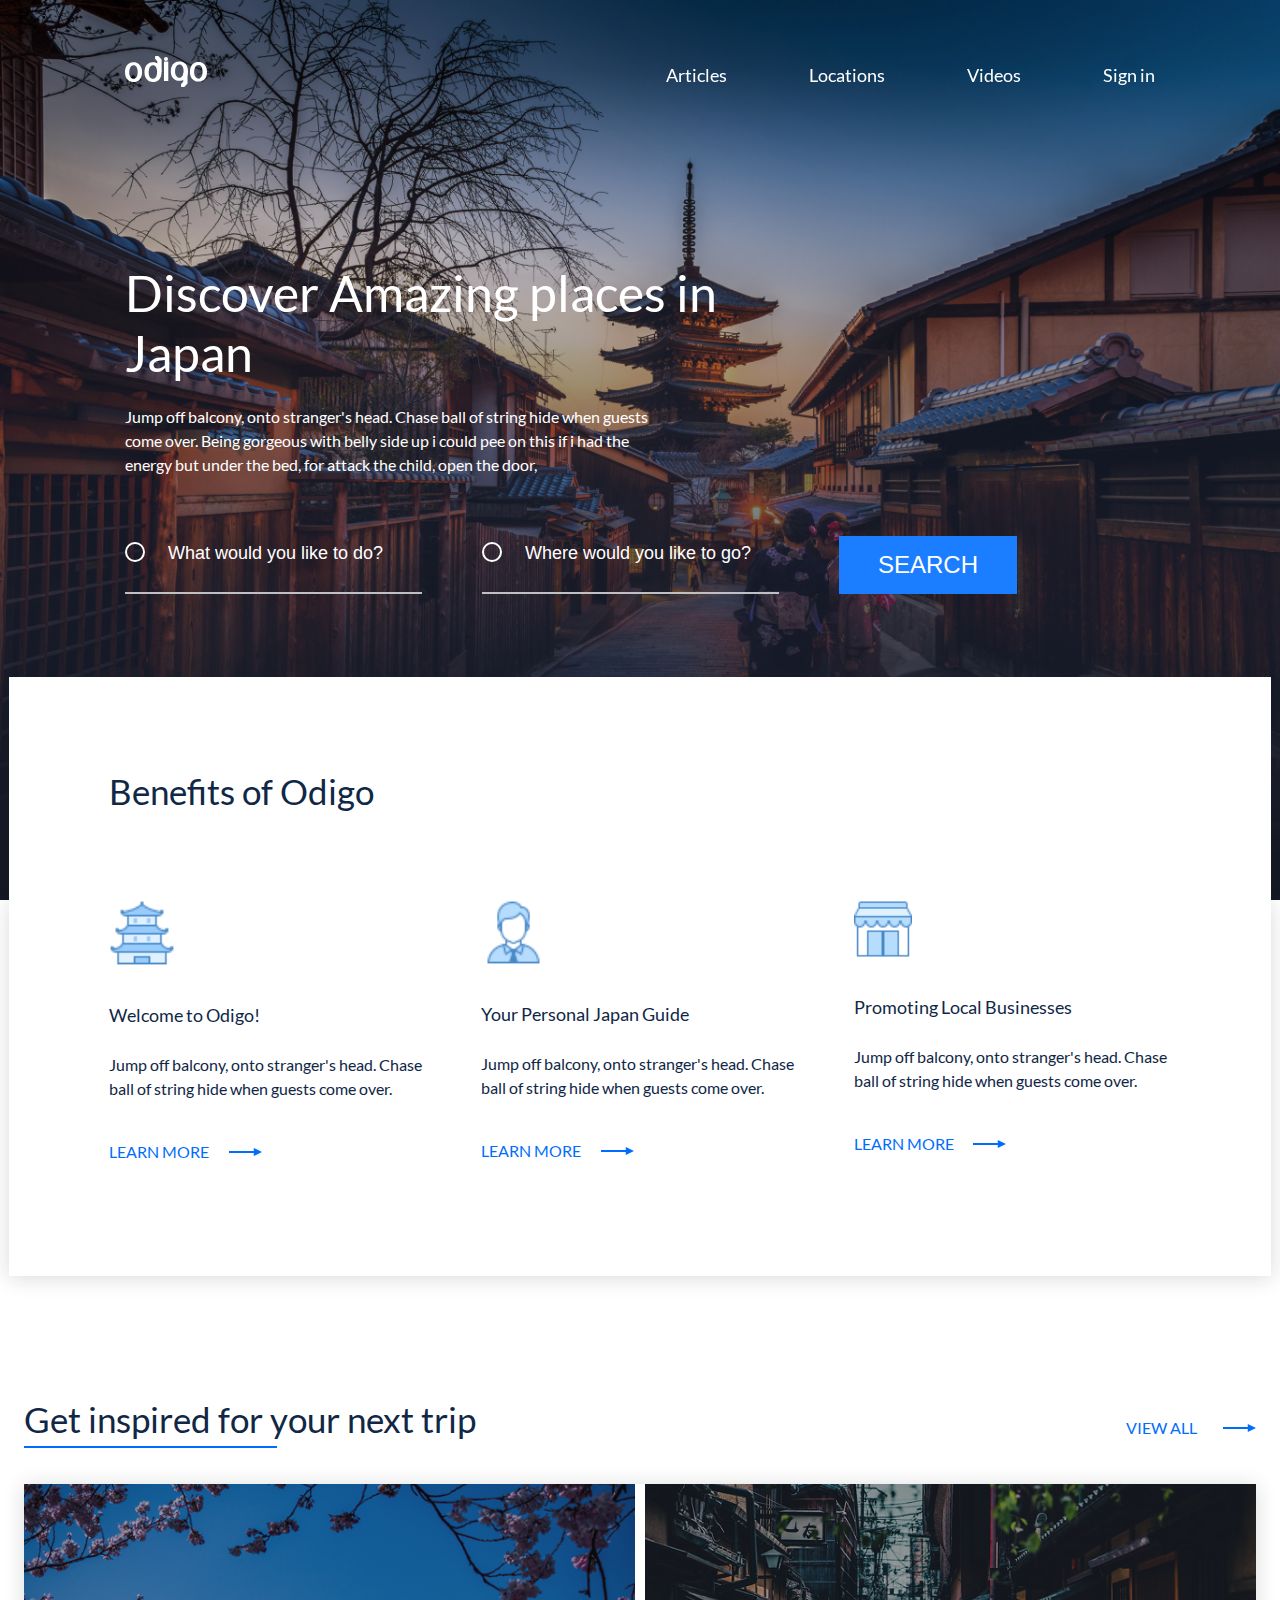
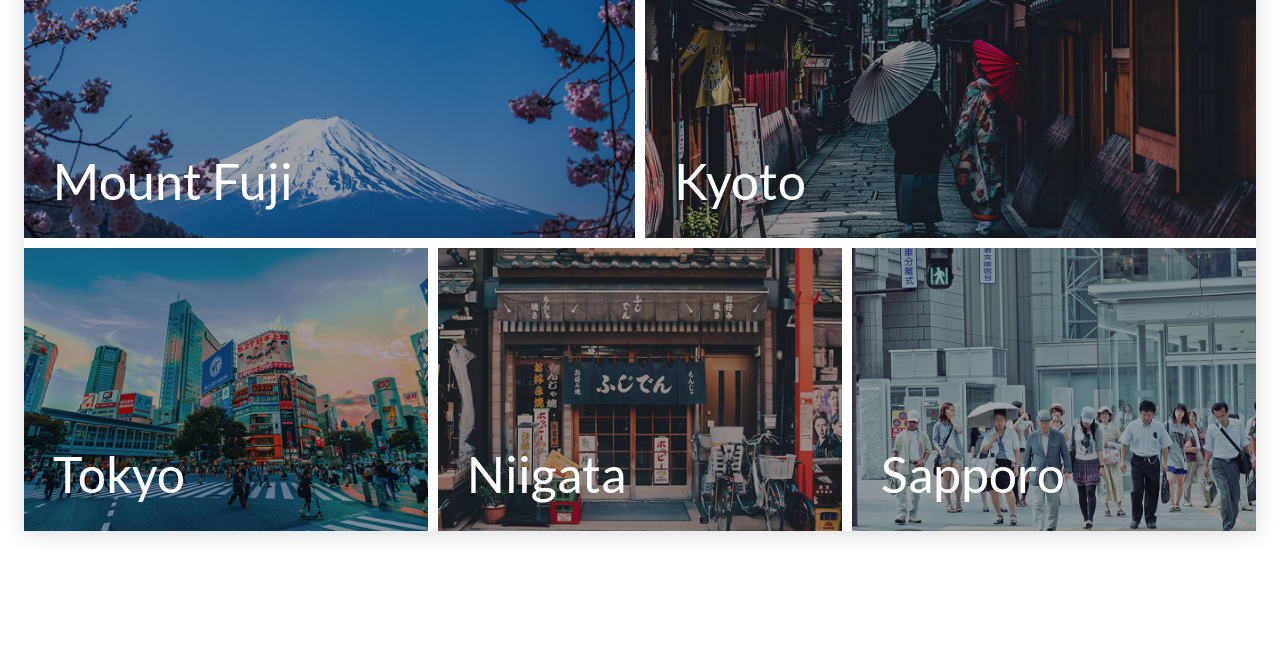
<file: index.html>
<!DOCTYPE html>
<html lang="en">
  <head>
    <meta charset="UTF-8" />
    <meta http-equiv="X-UA-Compatible" content="IE=edge" />
    <meta name="viewport" content="width=device-width, initial-scale=1.0" />
    <title>Discover Amazing places in Japan</title>
    <link rel="stylesheet" href="./css/reset.css" />
    <link rel="stylesheet" href="./css/style.css" />
  </head>

  <body>
    <header class="header">
      <div class="wrapper">
        <div class="header__wrapper">
          <div class="header__logo">
            <a href="/" class="header__logo-link">
              <img
                src="./img/svg/odigo-logo.svg"
                alt="Discover Amazing places in Japan"
                class="header__logo-pic"
              />
            </a>
          </div>
          <nav class="header__nav">
            <ul class="header__list">
              <li class="header__item">
                <a href="#!" class="header__link">Articles</a>
              </li>
              <li class="header__item">
                <a href="#!" class="header__link">Locations</a>
              </li>
              <li class="header__item">
                <a href="#!" class="header__link">Videos</a>
              </li>
              <li class="header__item">
                <a href="#!" class="header__link">Sign in</a>
              </li>
            </ul>
          </nav>
        </div>
      </div>
    </header>
    <main class="main">
      <section class="intro">
        <div class="wrapper">
          <h1 class="intro__title">Discover Amazing places in Japan</h1>
          <p class="intro__subtitle">
            Jump off balcony, onto stranger's head. Chase ball of string hide
            when guests come over. Being gorgeous with belly side up i could pee
            on this if i had the energy but under the bed, for attack the child,
            open the door,
          </p>
          <form class="search-form">
            <fieldset class="search-form__wrap">
              <p class="search-form__info">
                <input type="text" name="user-like-to-do" class="search-form__field" placeholder="What would you like to do?"/>
                <input type="text" name="user-like-to-go" class="search-form__field" placeholder="Where would you like to go?"/>
								<button type="submit" class="search-form__submit">search</button>
              </p>
            </fieldset>
          </form>
        </div>
      </section>
			<section class="benefits">
				<div class="benefits__wrap">
					<h2 class="benefits__title">Benefits of Odigo</h2>
					<div class="benefits__cards">
						<div class="benefits__card">
							<div class="benefits__card-pic">
								<img src="./img/svg/church-ico.svg" alt="Welcome to Odigo!" class="benefits__card-thumb">
							</div>
							<h3 class="benefits__card-title">Welcome to Odigo!</h3>
							<p class="benefits__card-desc">Jump off balcony, onto stranger's head. Chase ball of string hide when guests come over.</p>
							<a href="#" class="benefits__card-more">LEARN MORE</a>
						</div>
						<div class="benefits__card">
							<div class="benefits__card-pic">
								<img src="./img/svg/person-ico.svg" alt="Your Personal Japan Guide" class="benefits__card-thumb">
							</div>
							<h3 class="benefits__card-title">Your Personal Japan Guide</h3>
							<p class="benefits__card-desc">Jump off balcony, onto stranger's head. Chase ball of string hide when guests come over.</p>
							<a href="#" class="benefits__card-more">LEARN MORE</a>
						</div>
						<div class="benefits__card">
							<div class="benefits__card-pic">
								<img src="./img/svg/building-ico.svg" alt="Promoting Local Businesses" class="benefits__card-thumb">
							</div>
							<h3 class="benefits__card-title">Promoting Local Businesses</h3>
							<p class="benefits__card-desc">Jump off balcony, onto stranger's head. Chase ball of string hide when guests come over.</p>
							<a href="#" class="benefits__card-more">LEARN MORE</a>
						</div>
					</div>
				</div>
			</section>
			<section class="places">
				<div class="wrapper-full">
					<div class="places__caption">
						<h2 class="places__title section-title">Get inspired for your next trip</h2>
						<a href="#" class="places__view-all">VIEW ALL</a>
					</div>
					<div class="places__cards">
						<figure class="places__card places__card_size_lg">
							<img src="./img/place-1.jpg" alt="Mount Fuji" class="places__card-pic places__card-pic_size_lg">
							<figcaption class="places__card-title">Mount Fuji</figcaption>
							<a href="#" class="places__card-link"></a>
						</figure>
						<figure class="places__card places__card_size_lg">
							<img src="./img/place-2.jpg" alt="Kyoto" class="places__card-pic places__card-pic_size_lg">
							<figcaption class="places__card-title">Kyoto</figcaption>
							<a href="#" class="places__card-link"></a>
						</figure>
						<figure class="places__card places__card_size_sm">
							<img src="./img/place-3.jpg" alt="Tokyo" class="places__card-pic places__card-pic_size_sm">
							<figcaption class="places__card-title">Tokyo</figcaption>
							<a href="#" class="places__card-link"></a>
						</figure>
						<figure class="places__card places__card_size_sm">
							<img src="./img/place-4.jpg" alt="Niigata" class="places__card-pic places__card-pic_size_sm">
							<figcaption class="places__card-title">Niigata</figcaption>
							<a href="#" class="places__card-link"></a>
						</figure>
						<figure class="places__card places__card_size_sm">
							<img src="./img/place-5.jpg" alt="Sapporo" class="places__card-pic places__card-pic_size_sm">
							<figcaption class="places__card-title">Sapporo</figcaption>
							<a href="#" class="places__card-link"></a>
						</figure>
					</div>
				</div>
			</section>
    </main>
  </body>
</html>
</file>
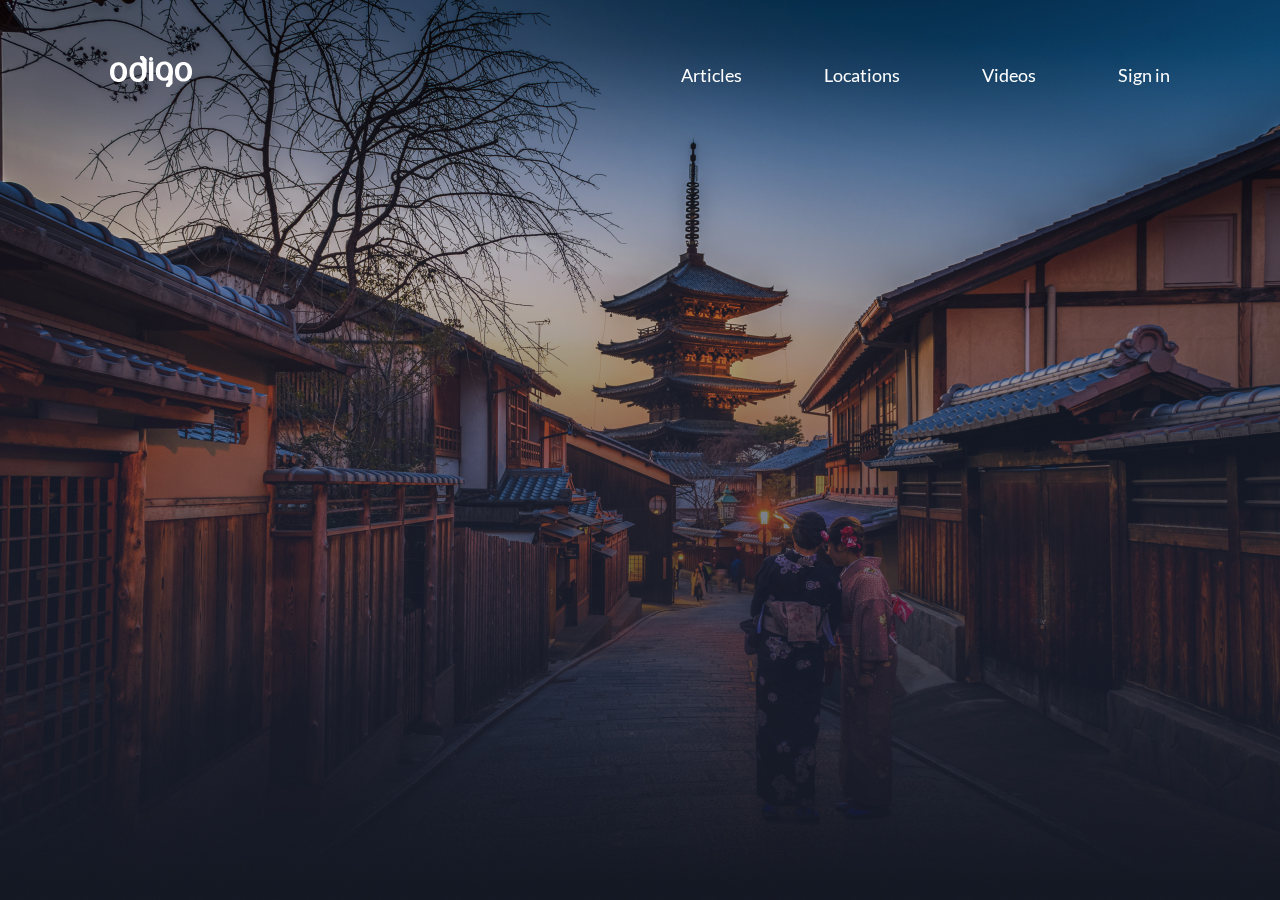
<file: travel/index.html>
<!DOCTYPE html>
<html lang="en">

<head>
  <meta charset="UTF-8" />
  <meta http-equiv="X-UA-Compatible" content="IE=edge" />
  <meta name="viewport" content="width=device-width, initial-scale=1.0" />
  <title>Discover Amazing places in Japan</title>
  <link rel="stylesheet" href="./css/reset.css" />
  <link rel="stylesheet" href="./css/style.css">
</head>

<body>
  <header class="header">
    <div class="wrapper">
      <div class="header__wrapper">
        <div class="header__logo">
          <a href="/" class="header__logo-link">
            <img src="./img/svg/odigo-logo.svg" alt="Discover Amazing places in Japan" class="header__logo-pic">
          </a>
        </div>
        <nav class="header__nav">
          <ul class="header__list">
            <li class="header__item">
              <a href="#!" class="header__link">Articles</a>
            </li>
            <li class="header__item">
              <a href="#!" class="header__link">Locations</a>
            </li>
            <li class="header__item">
              <a href="#!" class="header__link">Videos</a>
            </li>
            <li class="header__item">
              <a href="#!" class="header__link">Sign in</a>
            </li>
          </ul>
        </nav>
      </div>
    </div>
  </header>
  <main class="main">
    <section class="intro"></section>
  </main>
</body>

</html>
</file>
<file: css/style.css>
/* lato-regular - latin */
@font-face {
  font-family: 'Lato';
  font-style: normal;
  font-weight: 400;
  src: local(''), url('../fonts/lato-v23-latin-regular.woff2') format('woff2'),
    /* Chrome 26+, Opera 23+, Firefox 39+ */
      url('../fonts/lato-v23-latin-regular.woff') format('woff');
  /* Chrome 6+, Firefox 3.6+, IE 9+, Safari 5.1+ */
}

/* lato-700 - latin */
@font-face {
  font-family: 'Lato';
  font-style: normal;
  font-weight: 700;
  src: local(''), url('../fonts/lato-v23-latin-700.woff2') format('woff2'),
    /* Chrome 26+, Opera 23+, Firefox 39+ */
      url('../fonts/lato-v23-latin-700.woff') format('woff');
  /* Chrome 6+, Firefox 3.6+, IE 9+, Safari 5.1+ */
}

/* lato-900 - latin */
@font-face {
  font-family: 'Lato';
  font-style: normal;
  font-weight: 900;
  src: local(''), url('../fonts/lato-v23-latin-900.woff2') format('woff2'),
    /* Chrome 26+, Opera 23+, Firefox 39+ */
      url('../fonts/lato-v23-latin-900.woff') format('woff');
  /* Chrome 6+, Firefox 3.6+, IE 9+, Safari 5.1+ */
}

html {
  box-sizing: border-box;
}

*,
*::before,
*::after {
  box-sizing: inherit;
}

body {
  font-family: 'Lato';
  font-style: normal;
  font-size: 16px;
  line-height: 1.2;
  font-weight: normal;
  color: #102746;
}

img {
  max-width: 100%;
  height: auto;
}

.wrapper {
  max-width: 1060px;
  margin: 0 auto;
  padding: 0 15px;
}

.wrapper-full {
  max-width: 1262px;
  margin: 0 auto;
  padding: 0 15px;
}

.section-title {
  font-weight: 500;
  font-size: 35px;
  line-height: 24px;
  position: relative;
  padding-bottom: 17px;
}

.section-title::after {
  display: block;
  content: '';
  position: absolute;
  width: 253px;
  height: 2px;
  background-color: #006dfe;
  bottom: 0;
  left: 0;
}

/* Header styles start */
.header {
  position: fixed;
  top: 0;
  left: 0;
  width: 100%;
  transition: 0.2s linear;
  padding-bottom: 20px;
  z-index: 1000;
}

.header--active {
  background: #0e1d28;
}

.header__wrapper {
  display: flex;
  flex-wrap: wrap;
  align-items: flex-end;
  justify-content: space-between;
  padding-top: 56px;
}

.header__list {
  display: flex;
  flex-wrap: wrap;
}

.header__item {
  margin-right: 82px;
}

.header__item:last-child {
  margin-right: 0;
}

.header__link {
  font-size: 18px;
  line-height: 24px;
  color: white;
  text-decoration: none;
}

.header__link:hover,
.header__link:focus,
.header__link:active {
  opacity: 0.75;
}

.header__burger {
  display: none;
  width: 40px;
  height: 28px;
  position: relative;
}

.burger__line {
  display: block;
  width: 100%;
  height: 2px;
  background-color: white;
  position: absolute;
  left: 0;
}

.burger__line--first {
  top: 0;
}

.burger__line--second {
  top: 50%;
  transform: translateY(-50%);
}

.burger__line--third {
  bottom: 0;
}

/* Header styles end */

/* Intro styles start */
.intro {
  min-height: 100vh;
  background: url(../img/intro-bg.jpg) no-repeat center;
  background-size: cover;
  padding-top: 263px;
  padding-bottom: 223px;
}

.intro__title {
  max-width: 619px;
  font-weight: 500;
  font-size: 50px;
  line-height: 60px;
  color: white;
  margin-bottom: 22px;
}

.intro__subtitle {
  max-width: 546px;
  font-size: 16px;
  line-height: 24px;
  color: white;
  margin-bottom: 59px;
}

.search-form {
  margin-bottom: 15px;
}

.search-form__info {
  display: flex;
  flex-wrap: wrap;
}

.search-form__field {
  width: 297px;
  background: transparent url(../img/svg/circle-ico.svg) no-repeat left 6px;
  background-size: 20px;
  border: 0;
  border-bottom: 2px solid #bfc0c5;
  margin-right: 60px;
  padding-left: 43px;
  padding-bottom: 22px;
  font-weight: 500;
  font-size: 18px;
  color: white;
}

.search-form__field::placeholder {
  font-weight: 500;
  font-size: 18px;
  color: white;
}

.search-form__submit {
  padding: 15px 39px;
  text-transform: uppercase;
  font-weight: 500;
  font-size: 24px;
  color: white;
  background: #1b7dff;
  border: 0;
}

.search-form__submit:hover,
.search-form__submit:focus,
.search-form__submit:active {
  background: #0e66da;
}

/* Intro styles end */
/* Benefits styles start */
.benefits {
  margin-bottom: 131px;
}

.benefits__wrap {
  max-width: 1262px;
  background-color: #fff;
  margin: 0 auto;
  box-shadow: 0px 2px 20px 0px #15182429;
  position: relative;
}

.benefits__title {
  width: 100%;
  font-weight: 500;
  font-size: 35px;
  line-height: 42px;
  padding: 93px 100px 88px;
  position: absolute;
  top: 0;
  left: 0;
  transform: translateY(-100%);
  background-color: #fff;
}

.benefits__cards {
  display: grid;
  grid-template-columns: repeat(3, 1fr);
  grid-column-gap: 55px;
  padding: 0 100px;
}

.benefits__card {
  grid-column: span 1;
  margin-bottom: 112px;
}

.benefits__card-pic {
  max-width: 66px;
  margin-bottom: 37px;
}

.benefits__card-thumb {
  display: block;
}

.benefits__card-title {
  font-weight: 500;
  font-size: 18px;
  line-height: 24px;
  margin-bottom: 26px;
}

.benefits__card-desc {
  font-size: 16px;
  line-height: 24px;
  margin-bottom: 39px;
}

.benefits__card-more {
  display: inline-block;
  padding-right: 59px;
  font-size: 16px;
  line-height: 24px;
  color: #006dfe;
  text-decoration: none;
  background: url(../img/svg/arrow-right-ico.svg) no-repeat 95% center;
  transition: 0.2s all;
}

.benefits__card-more:hover,
.benefits__card-more:focus {
  background: url(../img/svg/arrow-right-ico.svg) no-repeat right center;
}

/* Benefits styles end */
/*Plans styles start*/

.places {
  margin-bottom: 131px;
}

.places__caption {
  display: flex;
  flex-wrap: wrap;
  align-items: center;
  justify-content: space-between;
  margin-bottom: 36px;
}

.places__title {
  margin-right: 15px;
}

.places__view-all {
  font-size: 16px;
  color: #006dfe;
  text-decoration: none;
  background: url(../img/svg/arrow-right-ico.svg) no-repeat right center;
  padding-right: 59px;
}

.places__view-all:hover,
.places__view-all:focus {
  opacity: 0.65;
}

.places__cards {
  display: grid;
  grid-template-columns: repeat(6, 1fr);
  grid-column-gap: 10px;
  grid-row-gap: 10px;
  box-shadow: 0px 2px 20px 0px rgba(21, 24, 36, 0.16);
}

.places__card {
  position: relative;
  overflow: hidden;
  /* box-shadow: 0px 2px 20px 0px rgba(21, 24, 36, 0.16); */
}

.places__card::after {
  display: block;
  content: '';
  position: absolute;
  top: 0;
  left: 0;
  z-index: 2;
  width: 100%;
  height: 100%;
  background-color: rgba(21, 24, 36, 0.4);
}

.places__card:hover .places__card-pic {
  transform: scale(1.05);
}

.places__card-title {
  font-size: 50px;
  line-height: 60px;
  color: white;
  position: absolute;
  bottom: 27px;
  left: 29px;
  z-index: 3;
}

.places__card_size_lg {
  grid-column: span 3;
}

.places__card_size_sm {
  grid-column: span 2;
}

.places__card-pic {
  width: 100%;
  transition: 0.15s all;
  object-fit: cover;
  box-shadow: rgba(21, 24, 36, 0.16);
}

.places__card-pic_size_lg {
  height: 354px;
}

.places__card-pic_size_sm {
  height: 283px;
}

.places__card-link {
  position: absolute;
  top: 0;
  left: 0;
  width: 100%;
  height: 100%;
  z-index: 4;
}

/*Plans styles end*/
/*Tours styles start*/
.tours {
  margin-bottom: 139px;
}

.tours__tours {
  display: grid;
  grid-template-columns: repeat(2, 1fr);
  grid-column-gap: 108px;
  align-items: center;
  margin-bottom: 77px;
}

.tour__info {
  padding-left: 47px;
}

.tour__title {
  font-weight: 500;
  font-size: 30px;
  line-height: 40px;
  margin-bottom: 85px;
}

.tour__desc {
  font-size: 16px;
  line-height: 24px;
  margin-bottom: 58px;
}

.tour__more {
  font-size: 16px;
  color: #006dfe;
  text-decoration: none;
  background: url(../img/svg/arrow-right-ico.svg) no-repeat right center;
  padding-right: 59px;
}

.tour__more:hover,
.tour__more:focus {
  opacity: 0.65;
}

.top {
  margin-bottom: 144px;
}

.top__title {
  margin-bottom: 54px;
}

.top__cards {
  display: grid;
  grid-template-columns: repeat(6, 1fr);
  grid-column-gap: 57px;
  grid-row-gap: 57px;
}

.top__card-pic {
  position: relative;
  margin-bottom: 45px;
}

.top__card {
  display: flex;
  flex-direction: column;
  grid-column: span 2;
}

.top__card-stats {
  display: flex;
  flex-wrap: wrap;
  align-items: center;
  justify-content: flex-end;
  position: absolute;
  bottom: 0;
  left: 0;
  width: 100%;
  background: rgba(21, 24, 36, 0.6);
  padding: 16px 25px;
}

.top__card-title {
  font-weight: 500;
  font-size: 18px;
  line-height: 24px;
  color: white;
  margin: 0 auto 0 0;
  text-transform: uppercase;
}

.top__card-likes {
  font-size: 16px;
  font-weight: 500;
  line-height: 24px;
  color: white;
  padding-right: 20px;
  background: url(../img/svg/heart-ico.svg) no-repeat right;
  margin-right: 14px;
}

.top__card-comments {
  font-size: 16px;
  font-weight: 500;
  line-height: 24px;
  color: white;
  padding-right: 23px;
  background: url(../img/svg/comment-ico.svg) no-repeat right;
}

.top__card-desc {
  font-size: 16px;
  line-height: 24px;
  margin-bottom: 31px;
}

.top__card-more {
  width: 118px;
  padding: 12px 19px;
  background: #006dfe;
  text-decoration: none;
  color: white;
  font-size: 16px;
  margin: auto 0 0;
}

.top__card-more:hover,
.top__card-more:focus,
.top__card-more:active {
  background: #0e66da;
}

/* Videos styles start */
.videos {
  width: 100%;
}

.videos__wrapper {
  max-width: 1440px;
  margin: 0 auto;
  position: relative;
}

.video__item {
  padding-bottom: 56.25%;
  /* 16:9 aspect ratio */
}

.video__element {
  position: absolute;
  top: 0;
  left: 0;
  width: 100%;
  height: 100%;
}

/* Footer styles start */
.footer {
  background: #0e1d28;
  padding: 119px 0;
}

.footer__item {
  display: flex;
  flex-wrap: wrap;
}

.footer__logo {
  width: 50%;
}

.footer__nav {
  display: flex;
  flex-wrap: wrap;
  justify-content: space-between;
  width: 50%;
}

.footer__menu {
  display: grid;
  gap: 3px;
}

.footer__menu-title {
  font-size: 18px;
  line-height: 24px;
  font-weight: 500;
  color: white;
}

.footer__menu-link {
  color: white;
  text-decoration: none;
  font-weight: normal;
  font-size: 16px;
  line-height: 24px;
}

.footer__menu-link:hover,
.footer__menu-link:focus,
.footer__menu-link:active {
  opacity: 0.75;
}

/* Footer styles end */

/* Media start */

@media screen and (max-width: 960px) {
  .benefits {
    margin-bottom: 75px;
  }

  .benefits__card {
    margin-bottom: 60px;
  }

  .search-form__field {
    margin-bottom: 25px;
  }

  .benefits__cards {
    padding: 0 15px;
    grid-column-gap: 35px;
  }

  .benefits__title {
    padding: 55px 15px;
  }

  .benefits__wrap {
    box-shadow: none;
  }

  .places__card_size_lg,
  .places__card_size_sm {
    grid-column: span 6;
  }

  .tours__tour {
    grid-column-gap: 35px;
  }

  .tour__info {
    padding-left: 0;
  }

  .tour__title {
    margin-bottom: 15px;
  }

  .tour__desc {
    margin-bottom: 15px;
  }

  .top__cards {
    grid-column-gap: 25px;
    grid-row-gap: 5 5px;
  }

  .top__card {
    grid-column: span 3;
  }

  .top__card-pic {
    margin-bottom: 25px;
  }

  .footer {
    padding: 60px 0;
  }
}

@media screen and (max-width: 767px) {
  .section-title {
    margin-bottom: 25px;
  }

  .section-title::after {
    width: 78px;
  }

  .header__burger {
    display: block;
  }

  .header__wrapper {
    padding-top: 28px;
  }

  .header__nav {
    width: 100%;
    height: 100%;
    position: fixed;
    top: 0;
    left: 0;
    background-color: #000;
    z-index: 10;
    padding: 75px;
    transform: translateX(100%);
    transition: 0.2s all linear;
  }

  .header__nav--active {
    transform: translateX(0);
  }

  .header__item {
    width: 100%;
    margin-right: 0;
    margin-bottom: 30px;
  }

  .header__item:last-child {
    margin-bottom: 0;
  }

  .header__link {
    font-size: 42px;
    line-height: 48px;
  }

  .header__nav-close {
    width: 40px;
    height: 40px;
    position: absolute;
    top: 20px;
    right: 20px;
    z-index: 11;
  }

  .header__nav-close-line {
    display: block;
    width: 100%;
    height: 2px;
    background-color: #fff;
    position: absolute;
    top: 50%;
  }

  .header__nav-close-line:first-child {
    transform: translateY(-50%) rotate(45deg);
  }

  .header__nav-close-line:last-child {
    transform: translateY(-50%) rotate(-45deg);
  }

  .intro {
    padding-top: 125px;
  }

  .intro__title {
    font-size: 32px;
    line-height: 48px;
  }

  .intro__subtitle {
    font-size: 14px;
  }

  .search-form__field {
    width: 100%;
    margin-right: 0;
    padding-bottom: 12px;
    background: transparent url(../img/svg/circle-ico.svg) no-repeat left 2px;
  }

  .search-form__field::placeholder {
    font-size: 16px;
  }

  .search-form__submit {
    width: 100%;
  }

  .benefits {
    margin-bottom: 36px;
  }

  .benefits__card {
    grid-column: span 3;
    margin-bottom: 40px;
  }

  .benefits__card-pic {
    margin-bottom: 20px;
  }

  .benefits__card-title {
    margin-bottom: 12px;
  }

  .benefits__card-desc {
    margin-bottom: 20px;
  }

  .places {
    margin-bottom: 76px;
  }

  .places__card-pic_size_lg,
  .places__card-pic_size_sm {
    height: 230px;
  }

  .places__view-all {
    margin-bottom: 25px;
  }

  .places__caption {
    margin-bottom: 0;
  }

  .tour__pic,
  .tour__info {
    grid-column: span 2;
  }

  .tours {
    margin-bottom: 76px;
  }

  .tour__pic {
    margin-bottom: 12px;
  }

  .tour__pic--mob-first {
    grid-row-start: -1;
  }

  .tours__tour {
    margin-bottom: 50px;
  }

  .top {
    margin-bottom: 76px;
  }

  .top__card {
    grid-column: span 6;
  }

  .top__card-stats {
    max-width: 386px;
  }

  .top__card-desc {
    margin-bottom: 15px;
  }

  .footer__logo {
    width: 100%;
    margin-bottom: 24px;
  }

  .footer__nav {
    width: 100%;
  }

  .footer__menu {
    width: 50%;
    margin-bottom: 24px;
  }
}

@media screen and (max-width: 500px) {
  .header__nav {
    padding: 75px 30px;
  }
}

/* Media end */
</file>
<file: travel/css/style.css>
/* lato-regular - latin */
@font-face {
  font-family: 'Lato';
  font-style: normal;
  font-weight: 400;
  src: local(''), url('../fonts/lato-v23-latin-regular.woff2') format('woff2'),
    /* Chrome 26+, Opera 23+, Firefox 39+ */
      url('../fonts/lato-v23-latin-regular.woff') format('woff'); /* Chrome 6+, Firefox 3.6+, IE 9+, Safari 5.1+ */
}
/* lato-700 - latin */
@font-face {
  font-family: 'Lato';
  font-style: normal;
  font-weight: 700;
  src: local(''), url('../fonts/lato-v23-latin-700.woff2') format('woff2'),
    /* Chrome 26+, Opera 23+, Firefox 39+ */
      url('../fonts/lato-v23-latin-700.woff') format('woff'); /* Chrome 6+, Firefox 3.6+, IE 9+, Safari 5.1+ */
}
/* lato-900 - latin */
@font-face {
  font-family: 'Lato';
  font-style: normal;
  font-weight: 900;
  src: local(''), url('../fonts/lato-v23-latin-900.woff2') format('woff2'),
    /* Chrome 26+, Opera 23+, Firefox 39+ */
      url('../fonts/lato-v23-latin-900.woff') format('woff'); /* Chrome 6+, Firefox 3.6+, IE 9+, Safari 5.1+ */
}

html {
  box-sizing: border-box;
}

*,
*::before,
*::after {
  box-sizing: inherit;
}

body {
  font-family: 'Lato';
  font-style: normal;
  font-size: 16px;
  line-height: 1.2;
  font-weight: normal;
  color: #102746;
}

.wrapper {
  max-width: 1060px;
  margin: 0 auto;
}

/* Header styles start */
.header {
  position: fixed;
  top: 0;
  left: 0;
  width: 100%;
}

.header__wrapper {
  display: flex;
  flex-wrap: wrap;
  align-items: flex-end;
  justify-content: space-between;
  padding-top: 56px;
}

.header__list {
  display: flex;
  flex-wrap: wrap;
}

.header__item {
  margin-right: 82px;
}
.header__item:last-child {
  margin-right: 0;
}

.header__link {
  font-size: 18px;
  line-height: 24px;
  color: white;
  text-decoration: none;
}
.header__link:hover,
.header__link:focus,
.header__link:active {
  opacity: 0.75;
}
/* Header styles end */
/* Intro styles start */
.intro {
  height: 100vh;
  background: url(../img/intro-bg.jpg) no-repeat center;
  block-size: cover;
}
/* Intro styles end */
</file>
